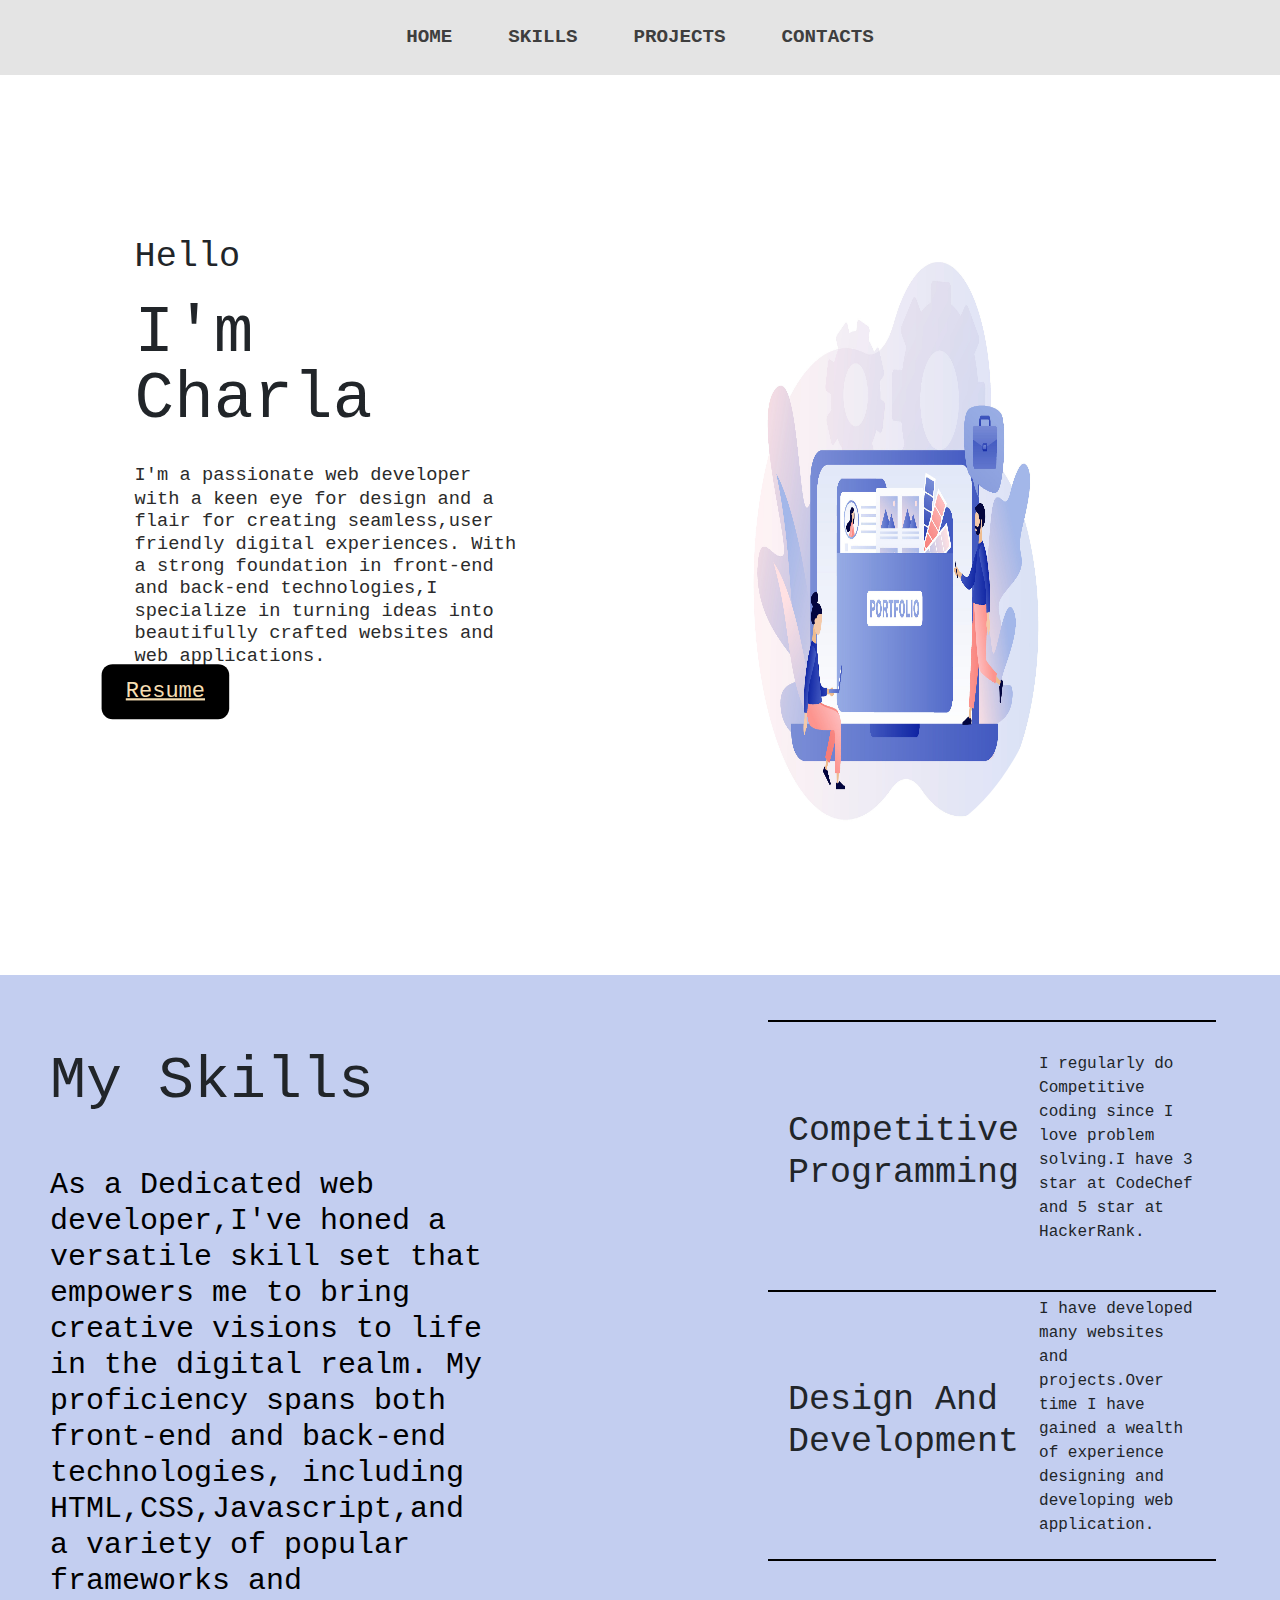
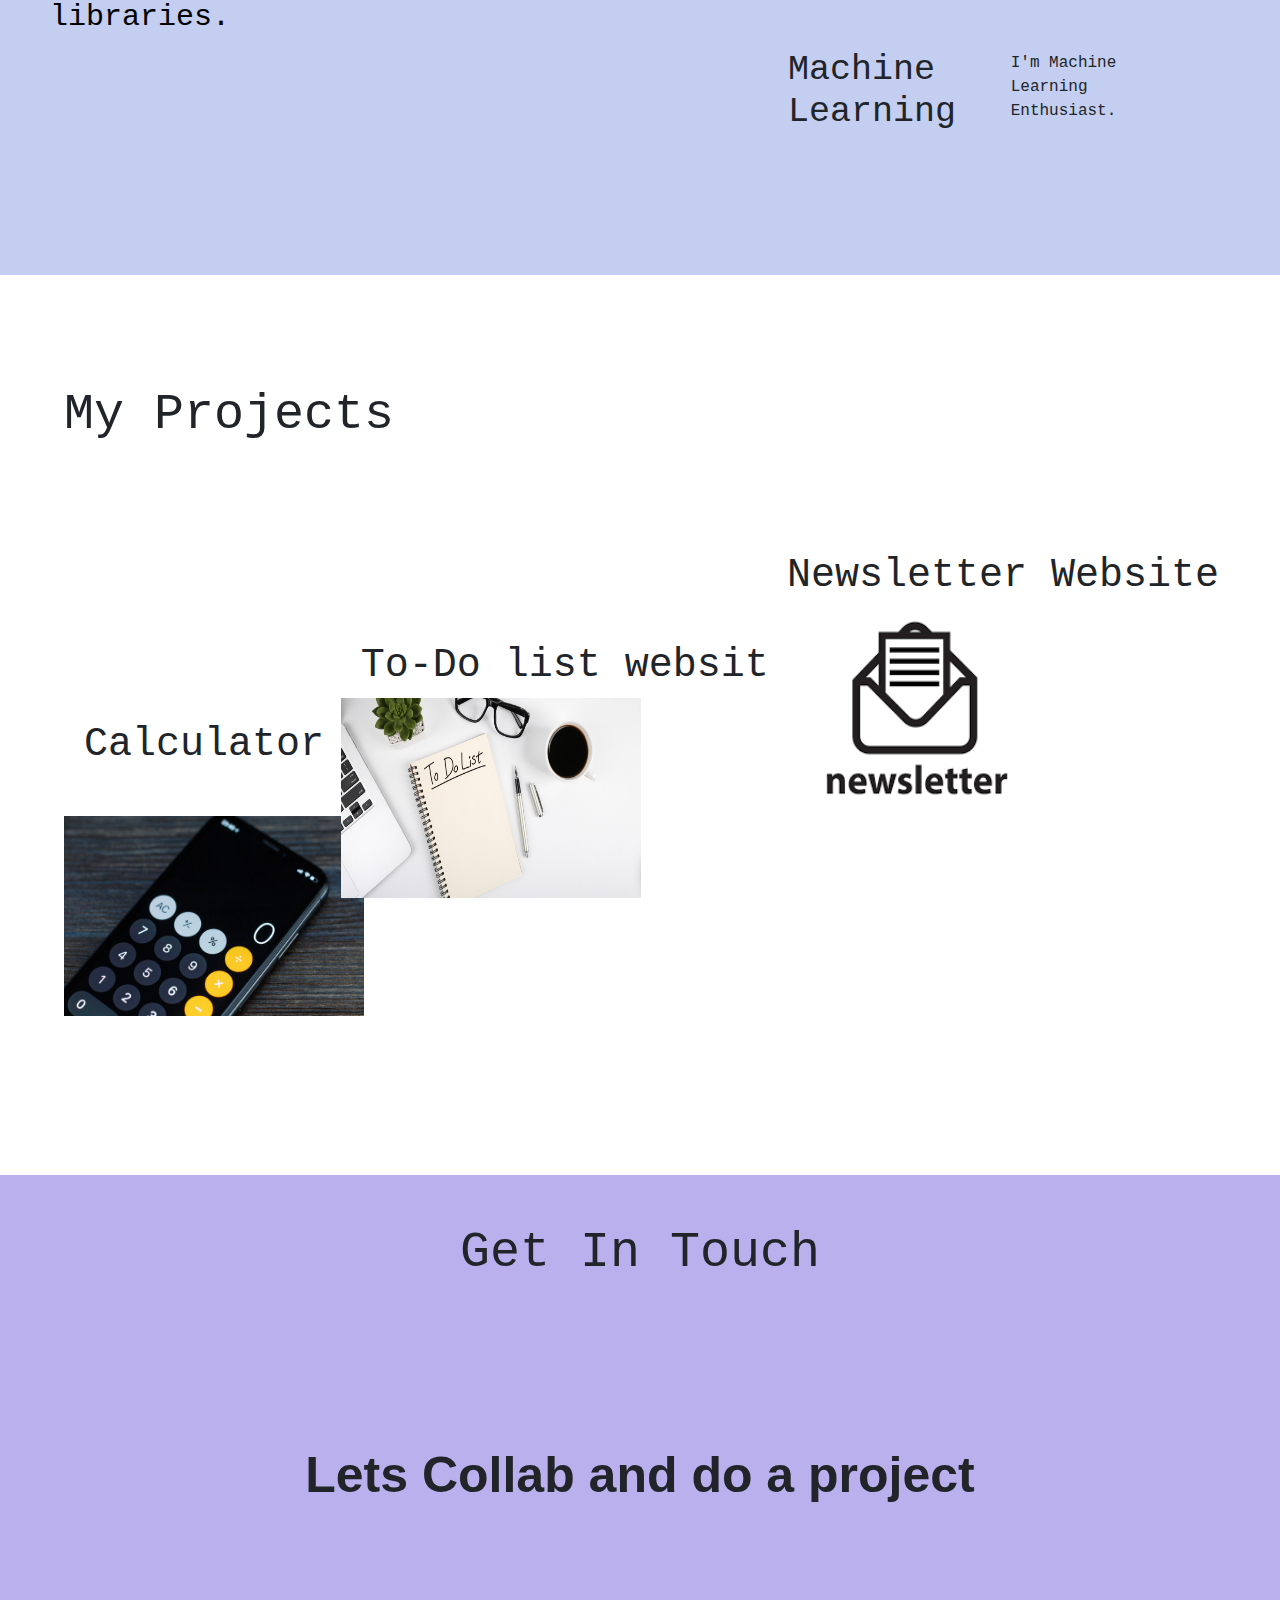
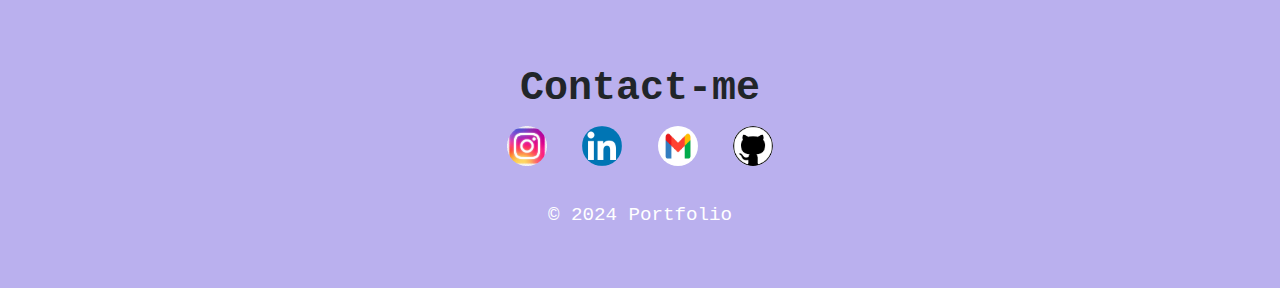
<file: Portfolio/index.html>
<!DOCTYPE html>
<html lang="en">
<head>
    <meta charset="UTF-8">
    <meta http-equiv="X-UA-Compatible" content="IE=edge"/>
    <meta name="viewport" content="width=device-width, initial-scale=1.0">
    <title>Portfolio</title>
    <link rel="stylesheet" href="index.css"/>
    <link href="https://cdn.jsdelivr.net/npm/bootstrap@5.3.3/dist/css/bootstrap.min.css" rel="stylesheet" integrity="sha384-QWTKZyjpPEjISv5WaRU9OFeRpok6YctnYmDr5pNlyT2bRjXh0JMhjY6hW+ALEwIH" crossorigin="anonymous">
</head>
 <body>
    <header class="header_section">
        <div class="container">
            <nav class="navbar navbar-expand-lg custom_nav-container">
                <div class="collapse navbar-collapse"
                id="navbarSupportedContent">
                  <ul class="navbar-nav mx-auto">
                    <li class="nav-item active">
                        <a class="nav-link" href="index.html">Home</a>
                    </li>
                    <li class="nav-item">
                        <a class="nav-link" href="#page1">Skills</a>
                    </li>
                    <li class="nav-item">
                        <a class="nav-link" href="#page2">Projects</a>
                    </li>
                    <div class="nav-item">
                        <a class="nav-link" href="#page3">Contacts</a>
                    </div>
                  </ul>
                </div>
            </nav>
        </div>
    </header>

    <div id="main">
        <div id="page">
            <img src="portfolio.jpg" align="right" width="8000px" height="900px"  style="padding: 150px; border-radius: 50%;" alt=""/>
         <div id="text">
            <h2>Hello</h2>
            <h1>I'm Charla</h1>
            <h4>
                I'm a passionate web developer with a keen eye for design and a flair for creating seamless,user friendly digital experiences. With a strong foundation in front-end and back-end technologies,I specialize in turning ideas into beautifully crafted websites and web applications. 
            </h4>
            <div id="buttons">
                <button id="b2">
                    <a href="resume">Resume</a>
                </button>
            </div>
         </div>
        </div>
    </div>

    <div id="page1">
        <div id="right">
            <div id="text1">
                <h1>My Skills</h1>
                <h4>
                    As a Dedicated web developer,I've honed a versatile skill set that empowers me to bring creative visions to life in the digital realm. My proficiency spans both front-end and back-end technologies, including HTML,CSS,Javascript,and a variety of popular frameworks and libraries.
                </h4>
            </div>
        </div>
        <div id="left">
            <div class="box">
                <h1>Competitive Programming</h1>
                <p> I regularly do Competitive coding since I love problem solving.I have 3 star at CodeChef and 5 star at HackerRank.
                </p>
            </div>
            <div class="box">
                <h1>Design And Development</h1>
                <p>I have developed many websites and projects.Over time I have gained a wealth of experience designing and developing web application.
                </p>
            </div>
            <div class="box">
                <h1>Machine Learning</h1>
                <p>I'm Machine Learning Enthusiast.</p>
            </div>
        </div>
    </div>


    <div id="page2">
        <div id="text4">
            <h1>My Projects</h1>
        </div>
        <div id="project">
            <div class="projects p1">
                <div id="text3">
                    <h1>Calculator</h1>
                </div>
                <div id="image">
                    <a href="Calculator">
                        <img src="calculator.jpg"  height="200px" width="300px" alt="Description of the project"/>
                    </a>
                </div>
            </div>
            <div class="projets p2">
                <div id="text3">
                    <h1>To-Do list website</h1>
                </div>
                <div id="image">
                    <a href="To-Do list">
                        <img src="to-do-list.jpg" height="200px" width="300px" alt="Description of the project"/>
                    </a>
                </div>
            </div>
            <div class="projets p3">
                <div id="text3">
                    <h1>Newsletter Website</h1>
                </div>
                <div id="image">
                    <a href="Newsletter">
                        <img src="news.png" height="200px" width="300px" alt="Description of the project"/>
                    </a>
                </div>
            </div>
        </div>
    </div>
    <section class="end">
        <div id="page3" class="contact-me">
            <br/><br/>
            <h2>Get In Touch</h2>
            <br/>

            <h2 class="collab">Lets Collab and do a project</h2>
            <br/>

            <p>Contact-me</p>
            <br/>

            <a class="btn" href="Instagram"><img src="insta.jpg" width="40px" height="40px"></a>
            <a class="btn" href="LinkedIn"><img src="LinkedIn.png" width="40px" height="40px"></a>
            <a class="btn" href="Gmail"><img src="gmail.png" width="40px" height="40px"></a>
            <a class="btn" href="Github"><img src="github.png" width="40px" height="40px"></a>
        </div>

        <div class="bottom-container">
            <div style="width:50%; margin-left:auto; margin-right:auto">
                <br><br>
                <p class="copyright">© 2024 Portfolio</p>
            </div>
        </div>
    </section>
 </body>
</html>
</file>
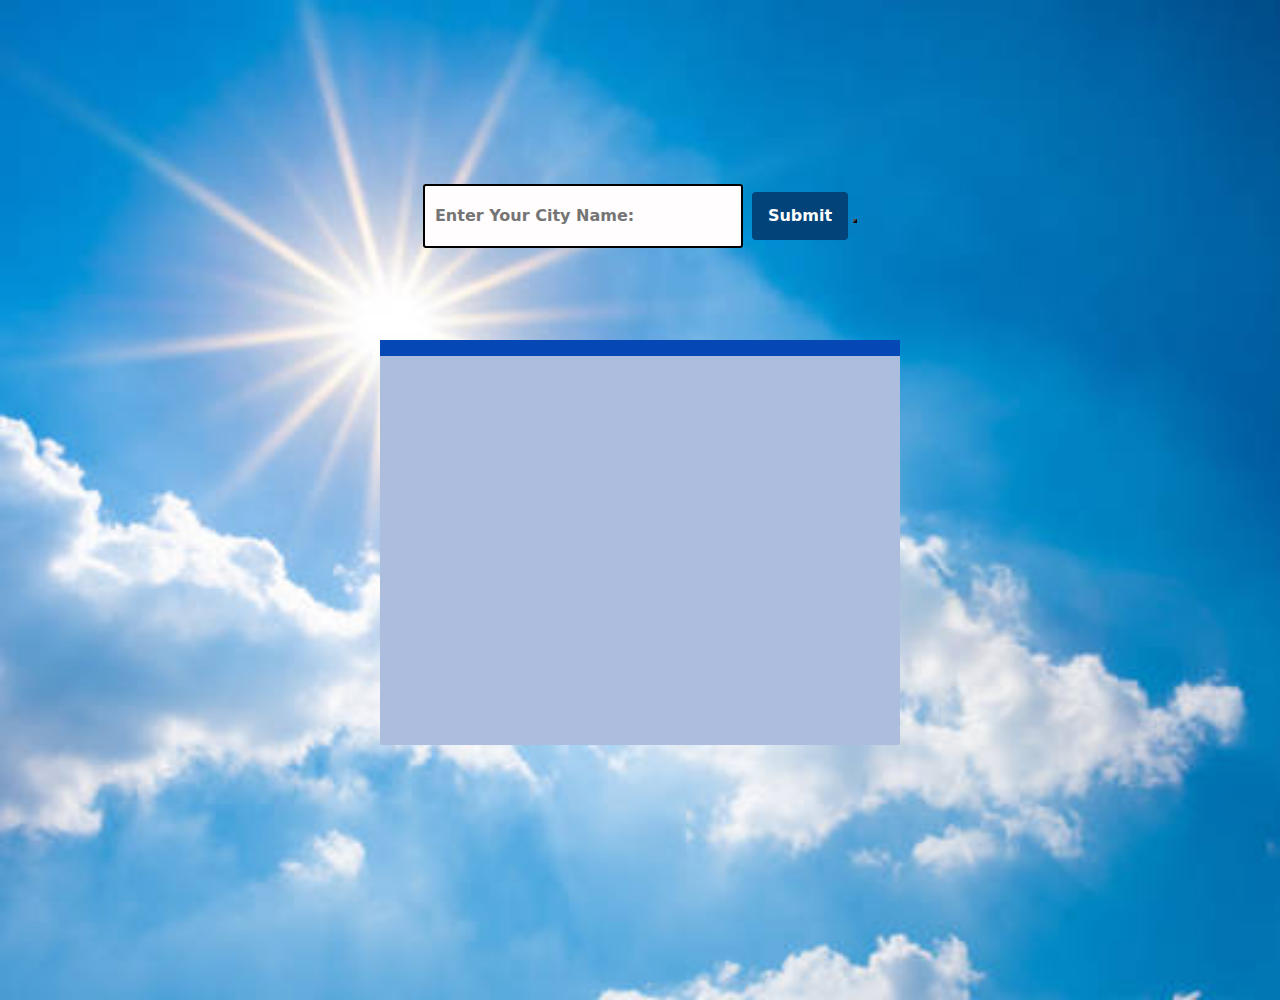
<file: weather/index.html>
<!DOCTYPE html>
<html lang="en">
<head>
    <meta charset="UTF-8">
    <meta name="viewport" content="width=device-width, initial-scale=1.0">
    <title>Weather</title>
    <link rel="stylesheet" href="index.css"/>
    <link href="https://cdn.jsdelivr.net/npm/bootstrap@5.3.3/dist/css/bootstrap.min.css" rel="stylesheet" integrity="sha384-QWTKZyjpPEjISv5WaRU9OFeRpok6YctnYmDr5pNlyT2bRjXh0JMhjY6hW+ALEwIH" crossorigin="anonymous">
</head>
<body>
    <div class="container">
        <section class="main">
            <section class="inputs">
                <input type="text" placeholder="Enter Your City Name:" id="cityinput">
                <input type="submit" value="Submit" id="add">
                <button placeholder="submit" id="add"></button>
            </section>

            <section class="display">
                <div class="wrapper">
                    <h2 id="cityoutput"></h2>
                    <p id="description"></p>
                    <p id="temp"></p>
                    <p id="wind"></p>
                </div>
            </section>
        </section>
    </div>
    <script src="main.js"></script>
</body>
</html>
</file>
<file: Portfolio/index.css>
*{
    margin:0%;
    padding:0% ;
    box-sizing: border-box;
    font-family: 'Courier New', Courier, monospace;
 }
 html,body{
    height:100%;
    width:100%;
 }
 #main{
    position:relative;
    overflow: hidden;
 }
 #page{
    position: relative;
    height: 100vh;
    width: 100vw;
    background-color: #fff;
 }
 #page>img{
    position: absolute;
    right:5%;
    top:52%;
    transform: translateY(-50%);
    width: 50%;
 }
 #page>nav{
    display: flex;
    align-items: center;
    justify-content: space-between;
    padding:0px 30px;
    position: absolute;
    z-index: 9;
    height: 10%;
    width: 100%;
 }
 #center-nav{
    display: flex;
    gap: 20px;
    text-align: center;
 }
 #center-nav>a{
    text-decoration: none;
    color: black;
    font-weight: 500;
    font-size: 18px;
    text-align: center;
 }
 #nav>input{
    padding:10px 5px;
    border-radius: 10px;
    border: 1px solid #dadada;
    text-transform: uppercase;
 }
 #text{
    padding: 30px 50px;
    position: relative;
    top: 18%;
    left: 8%;
    height: 75%;
    width: 35%;
    scale: 1.1;
 }
 #text>h1{
    font-size: 60px;
    line-height: 1;
    margin-top: 20px;
 }
 #text>h4{
    margin-top: 30px;
    color: #2b2b2b;
    font-size: 17px;
    font-weight: 500;
 }
#buttons{
    position: absolute;
    left: 0%;
    bottom: 18%;
    height: 20%;
    width: 100%;
}
#buttons>button{
    padding: 10px 22px;
    border-radius: 10px;
    border: none;
    font-weight: 500;
}
#buttons>button>a{
    font-size: 20px;
    color: wheat;
}
#buttons>#b2{
    margin-left: 20px;
    background-color: black;
}
#page1{
    position: relative;
    height: 100vh;
    width: 100vw;
    background-color: #c3cef0;
    /* padding: 50px; */
}
#page1>#left{
   position: absolute;
   right: 5%;
   height: 90%;
   top: 50%;
   transform: translateY(-50%);
   width: 35%;
     /* padding: 50px; */
}
#left>.box{
   display: flex;
   align-items: center;
   justify-content: space-between;
   padding: 0px 20px;
   height: 33.3%;
   width: 100%;
   border-top: 2px solid #000;
}
#left>.box>h4{
   font-size: 30px;
}
#left>.box>h1{
   font-size: 35px;
}
#left>.box>p{
   margin-left: 20px;
}
#text1{
   margin: 50px 50px;
   height: 30%;
   width: 50%;
   position: absolute;
   z-index: 9;
}
#text1>h1{
   font-size: 60px;
   margin-top: 20px;
}
#text1>h4{
   font-size: 30px;
   color: black;
   font-weight: 500;
   width: 70%;
   margin-top: 50px;
}
#text1>h5{
   color: #8873EF;
   transform: rotate(-20deg);
   position: absolute;
   left: -2%;
}
#page2{
   position: relative;
   height: 100vh;
   width: 100vw;
   background-color: #fff;
}
#project{
   display: flex;
   align-items: center;
   justify-content: space-between;
   height: 50%;
   width: 90%;
   position: absolute;
   left: 50%;
   transform: translateX(-50%);
   bottom: 5%;
}
.projects{
   border-top: 2px solid #000;
   height: 100%;
   width: 0%;
}
#text3{
   display: flex;
   align-items: center;
   justify-content: space-between;
   padding: 0px 20px;
   height: 30%;
   width: 100%;
}
#image{
   height: 100%;
   width: 100%;
   object-fit: cover;
}
.p1 img{
   height: 200px;
   width: 300px;
}
.p2{
   position: relative;
   top: -30%;
   left: 15%;
}
.p3{
   position: relative;
   top: -50%;
   left: 2%;
}
#text4{
   position: absolute;
   top: 10%;
   left: 5%;
   height: 20%;
   width: 30%;
}
#text4>h1{
   margin-top: 20px;
   font-size: 50px;
}
.end{
   background-color: #bab0ee;
   text-align: center;
   padding-bottom: 50px;
}
.contact-me p
{
   font-size: 40px;
}
.contact-me h2
{
   font-size: 50px;
}
.contact-me p
{
   font-size: 40px;
}
  .contact-me{
   width: 100%;
   height: 570px;
   font-weight: bold;
   position: relative;
  }
  .collab{
   font-size: 3.lrem;
   font-family: 'Franklin Gothic Medium', 'Arial Narrow', Arial, sans-serif;
   display: block;
   font-weight: bolder;
   margin: 100px auto;
   padding: 30px 0;
  }
  .copyright{
   color: #ffffff;
   font-size: 1.2rem;
   margin: 0;
   padding: 8px 0 8px 0;
  }
  .btn{
   padding: 7px 7px;
  }
  .btn>img{
   border-radius: 50%;
   position: relative;
   bottom: 40px;
  }
  .profile-text{
   font-size: 1.3rem;
  }
  .profile-div{
   padding: 0 18%;
   text-align: center;
   align-items: center;
  }
  .nav-item>a{
   color: #3e3e3e !important;
   font-size: 1.2rem;
   font-weight: 600;
   margin: 7px 20px;
   text-transform: uppercase;
  }
  .header_section{
   background-color: #2222221f;
  }
</file>
<file: weather/index.css>
*{
    margin: 0;
    padding: 0;
    box-sizing: border-box;
}
body
{
    width: 100vw;
    height: 100vh;
    background-image:url("weather.jpg");
    background-size: cover;
}
.container{
    width: 600px;
    margin: 100px auto;
    padding: 40px;
}
.inputs{
    padding: 2rem 0 2rem 0;
    text-align: center;
    justify-content: center;
    background-color: transparent;
    height: 150px; 
}
.inputs input[type="text"]
{
    height: 4rem;
    width: 20rem;
    background: #fffdfd;
    font-weight: bold;
    font-size: 1rem;
    padding: 10px;
    border: none;
    border: 2.5px solid #000000;
    border-radius: 3px;
    margin-right: 4px;
}
.inputs input[type="submit"]
{
    height: 3rem;
    width: 6rem;
    background: #024379;
    font-weight: bold;
    color: white;
    font-size: 1rem;
    margin-top: 20px;
    border: none;
    border-radius: 4px;
}
.display{
    text-align: center;
    width: 520px;
    margin: 0 auto;
    color: #16a864;
}
.wrapper{

    margin:0 9rem auto;
    background-color: rgb(172, 189,221);
    height: 45vh;
    margin: 50px auto;
    border-radius: 2px;
}
.wrapper h2{
    padding: 8px 0;
    text-align: center;
    background: #0548b5;
    color: white;
}
.wrapper p{
    margin: 20px 50px;
    margin-right: 20px;
    text-align: left;
    color: #04214c;
    font-size: 23px;
}
.wrapper h2 span{
    font-size: 26px;
    color: #9beefb;
}
.wrapper p span{
    color: #5e0df4;
    font-size: 25px;
}
</file>
